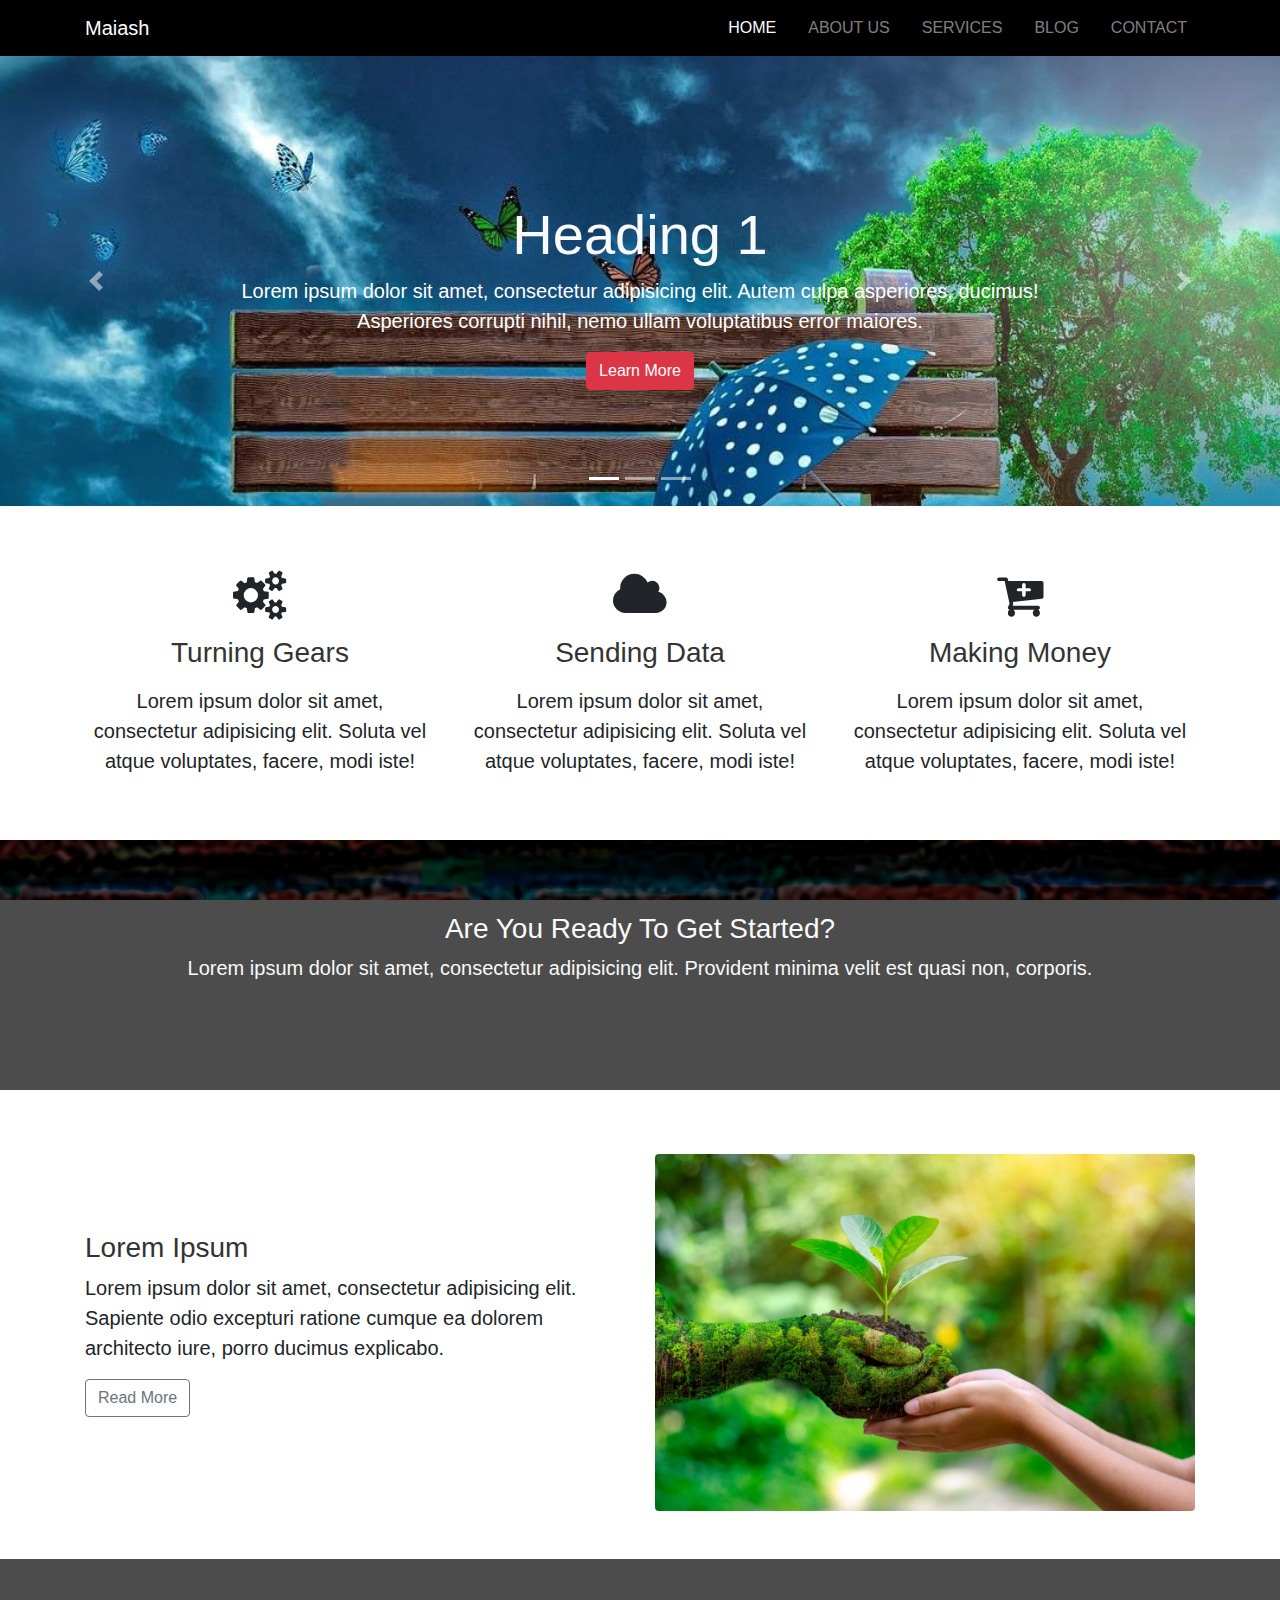
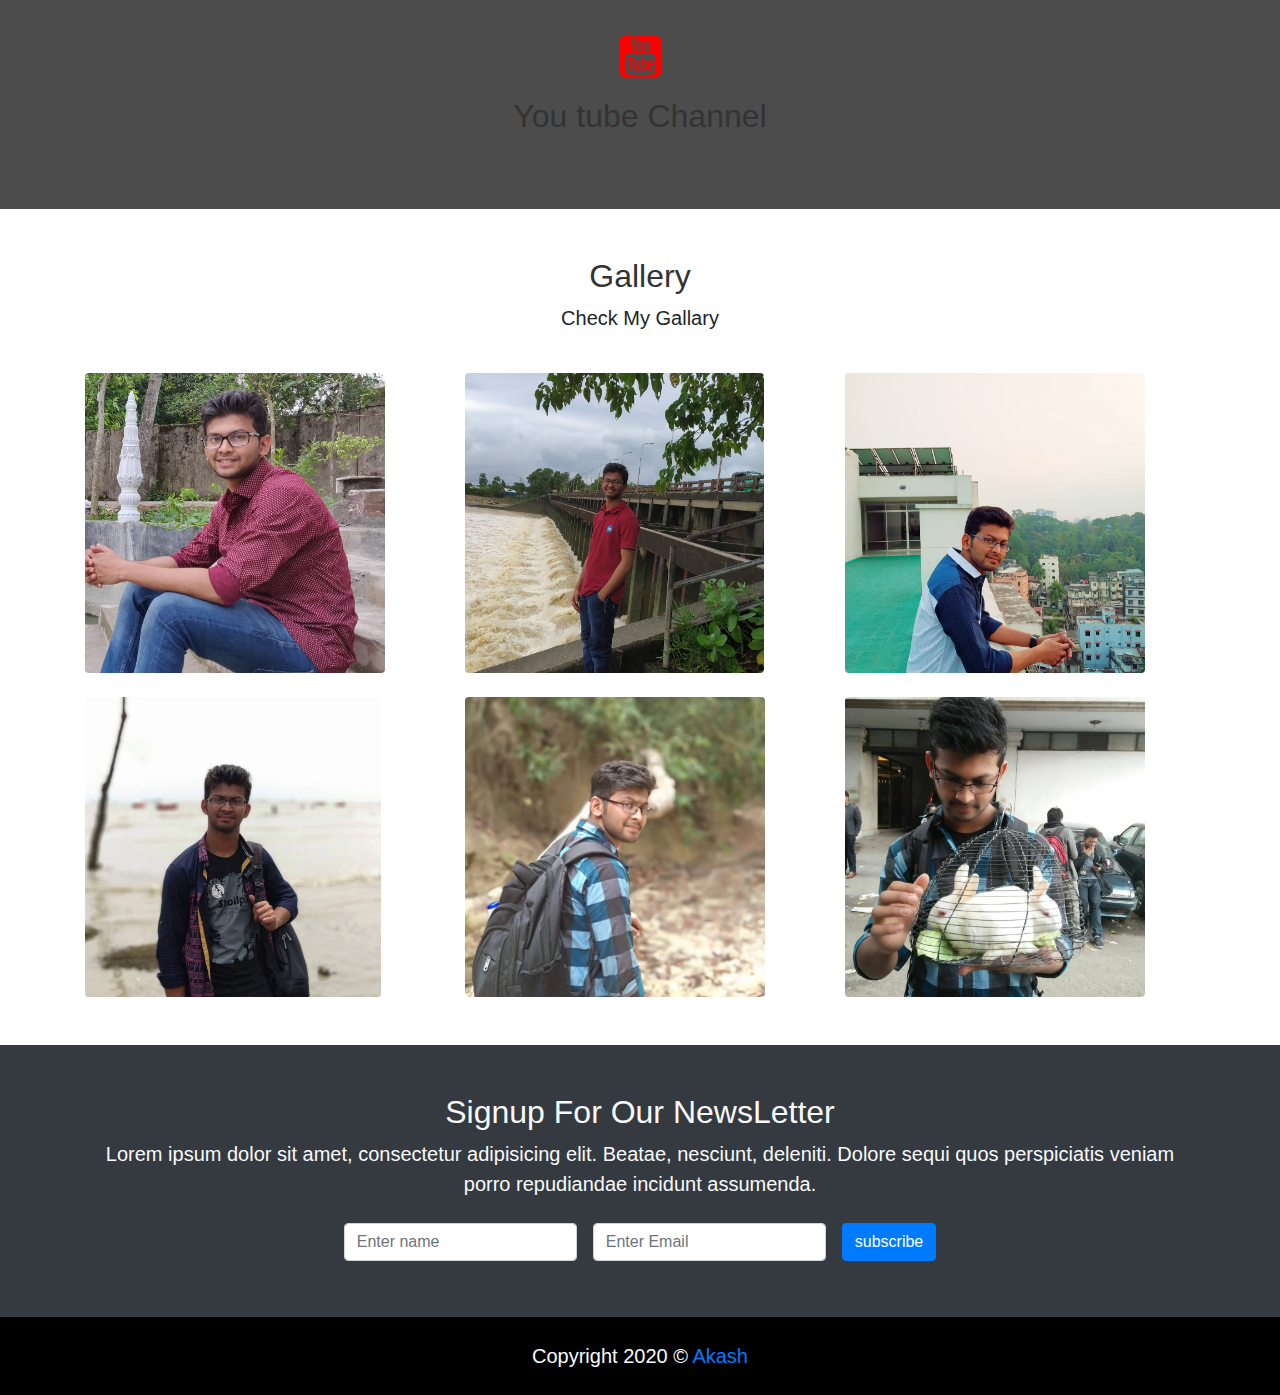
<file: index.html>
<!DOCTYPE html>
<html lang="en">
<head>
	<meta charset="UTF-8">
	<title>Maiash</title>
	<link rel="stylesheet" href="assets/css/uikit.min.css">
	<link rel="stylesheet" href="assets/css/font-awesome.min.css">
	<link rel="stylesheet" href="assets/css/bootstrap.css">
	<link rel="stylesheet" href="assets/css/style.css">
	<link rel="shortcut icon" type="image/x-icon" href="assets/img/MA.PNG">
</head>
<body>
	<nav class="navbar navbar-dark navbar-expand-md"  uk-sticky="top: 200; animation: uk-animation-slide-top; bottom: #sticky-on-scroll-up">
		<div class="container">
				<a class="navbar-brand" href="index.html">Maiash</a>
				<button class="navbar-toggler navbar-toggler-right" data-toggle="collapse" data-target="#navbarNav">
					<span class="navbar-toggler-icon"></span>
				</button>
			<div id="navbarNav" class="collapse navbar-collapse">
				<ul class="navbar-nav ml-auto">
					<li class="nav-item">
						<a class="nav-link active" href="index.html">HOME</a>
					</li>
					<li class="nav-item">
						<a class="nav-link" href="about.html">ABOUT US</a>
					</li>
					<li class="nav-item">
						<a class="nav-link" href="services.html">SERVICES</a>
					</li>
					<li class="nav-item">
						<a class="nav-link" href="blog.html">BLOG</a>
					</li>
					<li class="nav-item">
						<a class="nav-link" href="contact.html">CONTACT</a>
					</li>
				</ul>
			</div>
		</div>
	</nav>


	<!--!carousel-->
<section id="showcase" class="bg-dark">
	<div id="myCarousel" class="carousel slide" data-ride="carousel">
		<ol class="carousel-indicators">
			<li data-slide-to="0" data-target="#myCarousel" class="active"></li>
			<li data-slide-to="1" data-target="#myCarousel" ></li>
			<li data-slide-to="2" data-target="#myCarousel"></li>
		</ol>
		<div class="carousel-inner">
			<div class="carousel-item carousel-img-1 active">
				<div class="container">
					<div class="carousel-caption mb-3 pb-3 mb-sm-5 pb-sm-5">
						<h2 class="display-4 text-light">Heading 1</h2>
						<p class="lead">Lorem ipsum dolor sit amet, consectetur adipisicing elit. Autem culpa asperiores, ducimus! Asperiores corrupti nihil, nemo ullam voluptatibus error maiores.</p>
						<a href="#" class="btn btn-danger">Learn More</a>
					</div>
				</div>
			</div>

			<div class="carousel-item carousel-img-2">
				<div class="container">
					<div class="carousel-caption mb-3 pb-3 mb-sm-5 pb-sm-5 text-right" >
						<h2 class="display-4 text-light">Heading 1</h2>
						<p class="lead">Lorem ipsum dolor sit amet, consectetur adipisicing elit. Autem culpa asperiores, ducimus! Asperiores corrupti nihil, nemo ullam voluptatibus error maiores.</p>
						<a href="#" class="btn btn-warning">Learn More</a>
					</div>
				</div>
			</div>

			<div class="carousel-item carousel-img-3">
				<div class="container">
					<div class="carousel-caption mb-3 pb-3 mb-sm-5 pb-sm-5 text-left">
						<h2 class="display-4 text-light">Heading 1</h2>
						<p class="lead">Lorem ipsum dolor sit amet, consectetur adipisicing elit. Autem culpa asperiores, ducimus! Asperiores corrupti nihil, nemo ullam voluptatibus error maiores.</p>
						<a href="#" class="btn btn-primary">Learn More</a>
					</div>
				</div>
			</div>
		</div>
		<a href="#myCarousel" class="carousel-control-prev" data-slide="prev"><span class="carousel-control-prev-icon"></span></a>
			<a href="#myCarousel" class="carousel-control-next" data-slide="next"><span class="carousel-control-next-icon"></span></a>
	</div>
</section>


<!--Home Icon-->

<section id="homeicon" class="py-5 text-center">
	<div class="container">
		<div class="row">
			<div class="col-md-4 my-3">
				<i class="fa fa-gears"></i>
				<h3 class="my-3">Turning Gears</h3>
				<p class="lead mb-0">Lorem ipsum dolor sit amet, consectetur adipisicing elit. Soluta vel atque voluptates, facere, modi iste!</p>
			</div>
			<div class="col-md-4 my-3">
				<i class="fa fa-cloud"></i>
				<h3 class="my-3">Sending Data</h3>
				<p class="lead mb-0">Lorem ipsum dolor sit amet, consectetur adipisicing elit. Soluta vel atque voluptates, facere, modi iste!</p>
			</div>
			<div class="col-md-4 my-3">
				<i class="fa fa-cart-plus"></i>
				<h3 class="my-3">Making Money</h3>
				<p class="lead mb-0">Lorem ipsum dolor sit amet, consectetur adipisicing elit. Soluta vel atque voluptates, facere, modi iste!</p>
			</div>
		</div>
	</div>
</section>

<!--Home Get Started-->
<section id="getstarted" class="py-5 text-center text-light">
	<div class="dark-overlay">
		<div class="container">
			<div class="row">
				<div class="col mt-5 pt-4">
					<h3 class="text-light">Are You Ready To Get Started?</h3>
					<p class="lead">Lorem ipsum dolor sit amet, consectetur adipisicing elit. Provident minima velit est quasi non, corporis.</p>
				</div>
			</div>
		</div>
	</div>
</section>


<!--HOME INFO SECTION-->

<section id="homeinfo" class="py-5">
	<div class="container">
		<div class="row">
			<div class="col-md-6 align-self-center ">
				<h3>Lorem Ipsum</h3>
				<p class="lead">Lorem ipsum dolor sit amet, consectetur adipisicing elit. Sapiente odio excepturi ratione cumque ea dolorem architecto iure, porro ducimus explicabo.</p>
				<a href="#" class="btn btn-outline-secondary">Read More</a>
			</div>
			<div class="col-md-6  mt-3 mt-sm-3">
				<img src="assets/img/d.jpg" alt="tree" class="img-fluid rounded">
			</div>
		</div>
	</div>
</section>


<!--HOME VIDEO SECTION-->

<section id="home-video" class="text-center text-light">
	<div class="dark-overlay">
		<div class="container">
			<div class="row">
				<div class="col mt-5 pt-4">
					<div uk-lightbox>
						<a href="https://youtu.be/hPGdGUZiCiE" class="text-light"><i class="fa fa-youtube-square"></i></a>
					</div>
					<h2 class="mt-3">You tube Channel</h2>
				</div>
			</div>
		</div>
	</div>
</section>


<!--photogallery-->

<section id="gallary" class="py-5" uk-lightbox>
	<div class="container">
		<div class="row text-center mb-4">
			<div class="col">
				<h2>Gallery</h2>
				<p class="lead">Check My Gallary</p>
			</div>
		</div>
		<div class="row">
			<div class="col-md-4">
				<div>
					<a href="assets/img/Akash.jpg">
					<img src="assets/img/Akash.jpg" alt="Akash" class="img-fluid rounded">
					</a>
				</div>


			</div>
			<div class="col-md-4">
				<div>
					<a href="assets/img/akash2.jpg">
					<img src="assets/img/akash2.jpg" alt="Akash" class="img-fluid rounded">
					</a>
				</div>
			</div>
			<div class="col-md-4">
				<div>
					<a href="assets/img/akash3.jpg">
					<img src="assets/img/akash3.jpg" alt="Akash" class="img-fluid rounded">
					</a>
				</div>
			</div>
		</div>

		<div class="row pt-0 pt-md-4">
			<div class="col-md-4">
				<div>
					<a href="assets/img/akash4.jpg">
					<img src="assets/img/akash4.jpg" alt="Akash" class="img-fluid rounded">
					</a>
				</div>


			</div>
			<div class="col-md-4">
				<div>
					<a href="assets/img/akash5.jpg">
					<img src="assets/img/akash5.jpg" alt="Akash" class="img-fluid rounded">
					</a>
				</div>
			</div>
			<div class="col-md-4">
				<div>
					<a href="assets/img/akash6.jpg">
					<img src="assets/img/akash6.jpg" alt="Akash" class="img-fluid rounded">
					</a>
				</div>
			</div>
		</div>
	</div>
</section>


<!--NewsLetter-->

<section id="newsletter" class="py-5 bg-dark text-light text-center">
	<div class="container">
		<div class="row ">
		    <div class="col">
				<h2 class="text-light">Signup For Our NewsLetter</h2>
				<p class="lead">Lorem ipsum dolor sit amet, consectetur adipisicing elit. Beatae, nesciunt, deleniti. Dolore sequi quos perspiciatis veniam porro repudiandae incidunt assumenda.</p>
		<form action="#" method="POST"class="form-inline justify-content-center">

		   <label class="sr-only" for="name">Name</label>
			<input class="form-control m-2"type="text" id="name" placeholder="Enter name">
		  <label class="sr-only" for="email"></label>
		  <input class="form-control m-2" id="email" type="text" placeholder="Enter Email">
			<input class="btn btn-primary m-2" type="submit" value="subscribe">
    </form>
		</div>
		</div>
	</div>
</section>

<!--Copyright-->

<section id="copyright" class="text-center py-4 text-light">
	<div class="container">
		<div class="row">
			<div class="col">
				<p class="lead mb-0">Copyright 2020 &copy; <span><a href="https://www.facebook.com/akash.chandra.3701" target="_blank">Akash</a></span></p>
			</div>
		</div>
	</div>
</section>


	<script src="assets/js/jquery.min.js"></script>
	<script src="assets/js/popper.min.js"></script>
	<script src="assets/js/bootstrap.min.js"></script>
	<script src="assets/js/uikit.min.js"></script>
	<script src="assets/js/uikit-icons.min.js"></script>
	<script src="assets/js/main.js"></script>
</body>
</html>
</file>
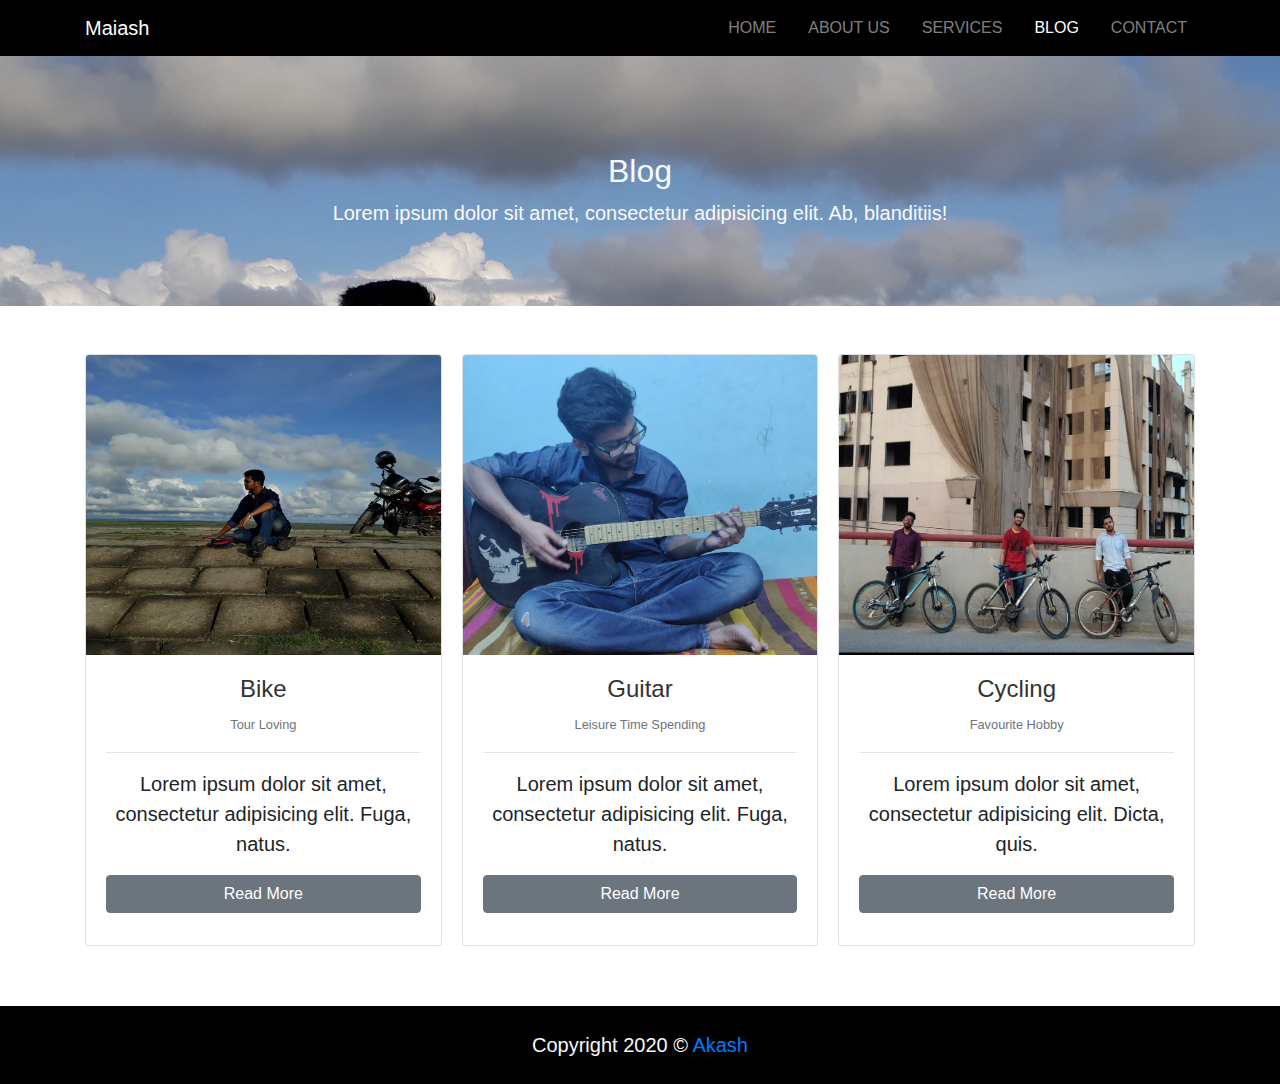
<file: blog.html>
<!DOCTYPE html>
<html lang="en">
<head>
	<meta charset="UTF-8">
	<title>Maiash</title>
  <link rel="stylesheet" href="assets/css/slick.css">
  <link rel="stylesheet" href="assets/css/slick-theme.css">
	<link rel="stylesheet" href="assets/css/uikit.min.css">
	<link rel="stylesheet" href="assets/css/font-awesome.min.css">
	<link rel="stylesheet" href="assets/css/bootstrap.css">
	<link rel="stylesheet" href="assets/css/style.css">
	<link rel="shortcut icon" type="image/x-icon" href="assets/img/MA.PNG">
</head>
<body>
	<nav class="navbar navbar-dark navbar-expand-md"  uk-sticky="top: 200; animation: uk-animation-slide-top; bottom: #sticky-on-scroll-up">
		<div class="container">
				<a class="navbar-brand" href="index.html">Maiash</a>
				<button class="navbar-toggler navbar-toggler-right" data-toggle="collapse" data-target="#navbarNav">
					<span class="navbar-toggler-icon"></span>
				</button>
			<div id="navbarNav" class="collapse navbar-collapse">
				<ul class="navbar-nav ml-auto">
					<li class="nav-item">
						<a class="nav-link" href="index.html">HOME</a>
					</li>
					<li class="nav-item">
						<a class="nav-link" href="about.html">ABOUT US</a>
					</li>
					<li class="nav-item">
						<a class="nav-link" href="services.html">SERVICES</a>
					</li>
					<li class="nav-item">
						<a class="nav-link active" href="blog.html">BLOG</a>
					</li>
					<li class="nav-item">
						<a class="nav-link" href="contact.html">CONTACT</a>
					</li>
				</ul>
			</div>
		</div>
	</nav>


<!--About us Page Header-->
  <section id="blog-page-header" class="py-5 text-center text-light">
    <div class="container">
      <div class="row">
        <div class="col pt-5">
          <h2 class="text-light">Blog</h2>
          <p class="lead">Lorem ipsum dolor sit amet, consectetur adipisicing elit. Ab, blanditiis!</p>
        </div>
      </div>

    </div>
  </section>


<!--Blog-->

<section id="blog" class="py-5">
  <div class="container">
    <div class="row">
      <div class="col">
        <div class="card-columns">
          <div class="card">
            <img src="assets/img/bike.jpg" alt="Akash" class="img-fluid card-img-top">
            <div class="card-body">
              <div class="card-title text-center">
                <h4>Bike</h4>
                <small class="text-muted">Tour Loving</small>
                <hr>
                <p class="lead">Lorem ipsum dolor sit amet, consectetur adipisicing elit. Fuga, natus.</p>
                <a href="#" class="btn btn-block btn-secondary">Read More</a>
              </div>
            </div>
          </div>

          <div class="card">
            <img src="assets/img/akash8.jpg" alt="Akash" class="img-fluid card-img-top">
            <div class="card-body">
              <div class="card-title text-center">
                <h4>Guitar</h4>
                <small class="text-muted">Leisure Time Spending</small>
                <hr>
                <p class="lead">Lorem ipsum dolor sit amet, consectetur adipisicing elit. Fuga, natus.</p>
                <a href="#" class="btn btn-block btn-secondary">Read More</a>
              </div>
            </div>
          </div>

          <div class="card">
            <img src="assets/img/cycle.jpg" alt="Akash" class="img-fluid card-img-top">
            <div class="card-body">
              <div class="card-title text-center">
                <h4>Cycling</h4>
                <small class="text-muted">Favourite Hobby</small>
                <hr>
                <p class="lead">Lorem ipsum dolor sit amet, consectetur adipisicing elit. Dicta, quis.</p>
                <a href="#" class="btn btn-block btn-secondary">Read More</a>
              </div>
            </div>
          </div>

        </div>
      </div>
    </div>
  </div>
</section>


<!--Copyright-->

<section id="copyright" class="text-center py-4 text-light">
	<div class="container">
		<div class="row">
			<div class="col">
				<p class="lead mb-0">Copyright 2020 &copy; <span><a href="https://www.facebook.com/akash.chandra.3701" target="_blank">Akash</a></span></p>
			</div>
		</div>
	</div>
</section>


	<script src="assets/js/jquery.min.js"></script>
	<script src="assets/js/popper.min.js"></script>
	<script src="assets/js/bootstrap.min.js"></script>
	<script src="assets/js/uikit.min.js"></script>
	<script src="assets/js/uikit-icons.min.js"></script>
  <script src="assets/js/slick.min.js"></script>
	<script src="assets/js/main.js"></script>
</body>
</html>
</file>
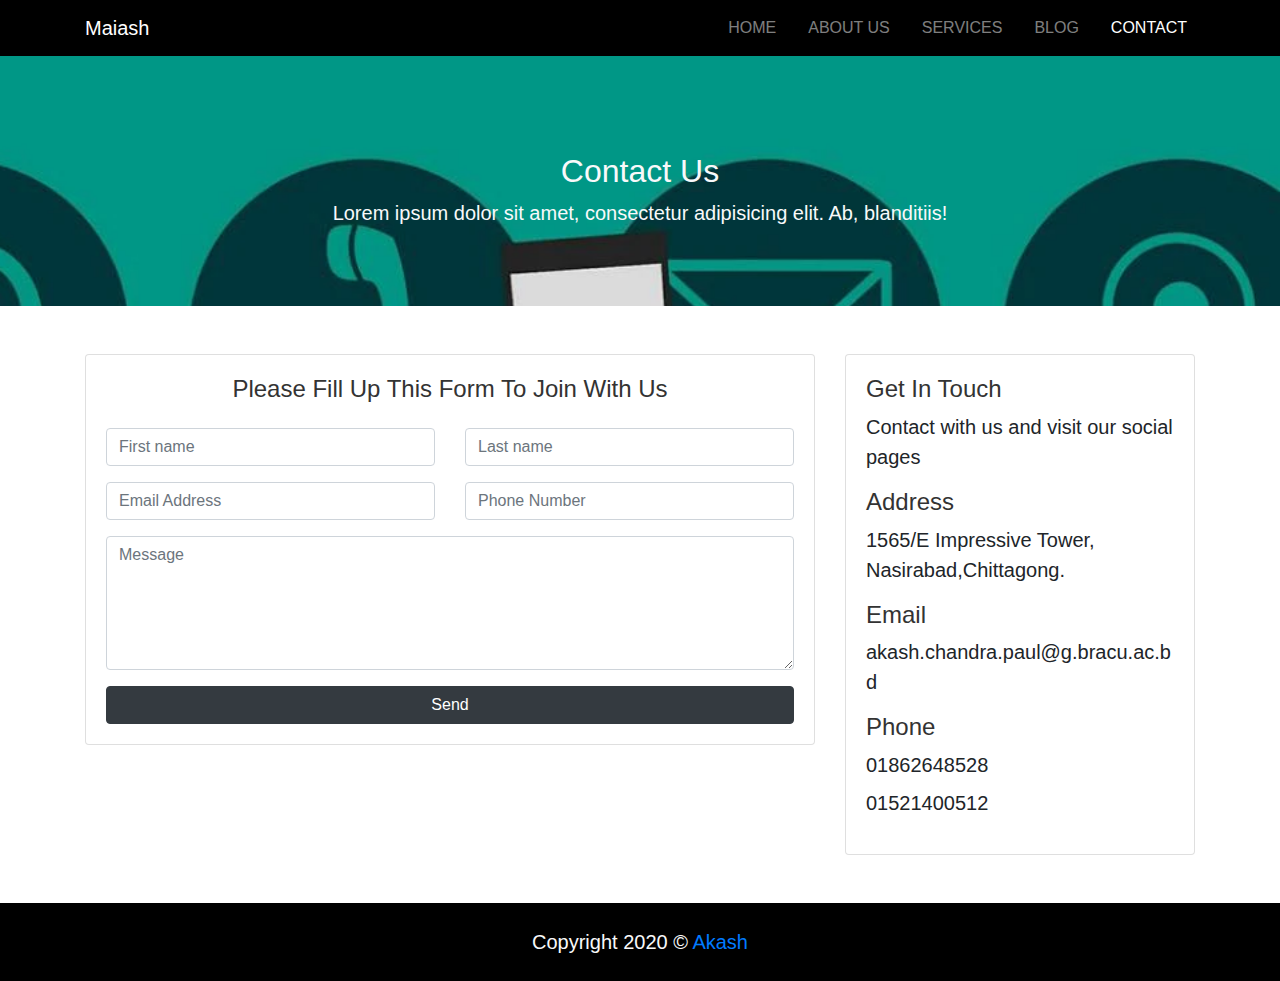
<file: contact.html>
<!DOCTYPE html>
<html lang="en">
<head>
	<meta charset="UTF-8">
	<title>Maiash</title>
  <link rel="stylesheet" href="assets/css/slick.css">
  <link rel="stylesheet" href="assets/css/slick-theme.css">
	<link rel="stylesheet" href="assets/css/uikit.min.css">
	<link rel="stylesheet" href="assets/css/font-awesome.min.css">
	<link rel="stylesheet" href="assets/css/bootstrap.css">
	<link rel="stylesheet" href="assets/css/style.css">
	<link rel="shortcut icon" type="image/x-icon" href="assets/img/MA.PNG">
</head>
<body>
	<nav class="navbar navbar-dark navbar-expand-md"  uk-sticky="top: 200; animation: uk-animation-slide-top; bottom: #sticky-on-scroll-up">
		<div class="container">
				<a class="navbar-brand" href="index.html">Maiash</a>
				<button class="navbar-toggler navbar-toggler-right" data-toggle="collapse" data-target="#navbarNav">
					<span class="navbar-toggler-icon"></span>
				</button>
			<div id="navbarNav" class="collapse navbar-collapse">
				<ul class="navbar-nav ml-auto">
					<li class="nav-item">
						<a class="nav-link" href="index.html">HOME</a>
					</li>
					<li class="nav-item">
						<a class="nav-link" href="about.html">ABOUT US</a>
					</li>
					<li class="nav-item">
						<a class="nav-link" href="services.html">SERVICES</a>
					</li>
					<li class="nav-item">
						<a class="nav-link" href="blog.html">BLOG</a>
					</li>
					<li class="nav-item">
						<a class="nav-link active" href="contact.html">CONTACT</a>
					</li>
				</ul>
			</div>
		</div>
	</nav>


<!--Contact us Page Header-->
  <section id="contact-page-header" class="py-5 text-center text-light">
    <div class="container">
      <div class="row">
        <div class="col pt-5">
          <h2 class="text-light">Contact Us</h2>
          <p class="lead">Lorem ipsum dolor sit amet, consectetur adipisicing elit. Ab, blanditiis!</p>
        </div>
      </div>

    </div>
  </section>

<!--Contact Section-->

<section id="contact" class="py-5">
<div class="container">
  <div class="row">
    <div class="col-md-8">
      <div class="card">
        <div class="card-body">
          <h4 class="text-center">Please Fill Up This Form To Join With Us</h4>
          <div class="row mt-4">
            <div class="col-md-6">
              <div class="form-group">
                <input type="text" placeholder="First name" class="form-control">
              </div>
            </div>
            <div class="col-md-6">
              <div class="form-group">
                <input type="text" placeholder="Last name" class="form-control">
              </div>
            </div>
            <div class="col-md-6">
              <div class="form-group">
                <input type="Email" placeholder="Email Address" class="form-control">
              </div>
            </div>
            <div class="col-md-6">
              <div class="form-group">
                <input type="text" placeholder="Phone Number" class="form-control">
              </div>
            </div>
            <div class="col-md-12">
              <div class="form-group">
                <textarea name="message" rows="5" cols="30" class="form-control" placeholder="Message"></textarea>
              </div>
            </div>
            <div class="col-md-12">
              <input type="submit" class="btn btn-block btn-dark" value="Send">
            </div>
          </div>
        </div>
      </div>
    </div>

    <div class="col-md-4">
      <div class="card">
        <div class="card-body">
          <h4>Get In Touch</h4>
          <p class="lead">Contact with us and visit our social pages</p>
          <h4>Address</h4>
          <p class="lead">1565/E Impressive Tower, Nasirabad,Chittagong.</p>
          <h4>Email</h4>
          <p class="lead">akash.chandra.paul@g.bracu.ac.bd</p>
          <h4>Phone</h4>
          <p class="lead mb-2">01862648528</p>
          <p class="lead">01521400512</p>
        </div>
      </div>
    </div>
  </div>
</div>
</section>



<!--Copyright-->

<section id="copyright" class="text-center py-4 text-light">
	<div class="container">
		<div class="row">
			<div class="col">
				<p class="lead mb-0">Copyright 2020 &copy; <span><a href="https://www.facebook.com/akash.chandra.3701" target="_blank">Akash</a></span></p>
			</div>
		</div>
	</div>
</section>


	<script src="assets/js/jquery.min.js"></script>
	<script src="assets/js/popper.min.js"></script>
	<script src="assets/js/bootstrap.min.js"></script>
	<script src="assets/js/uikit.min.js"></script>
	<script src="assets/js/uikit-icons.min.js"></script>
  <script src="assets/js/slick.min.js"></script>
	<script src="assets/js/main.js"></script>
</body>
</html>
</file>
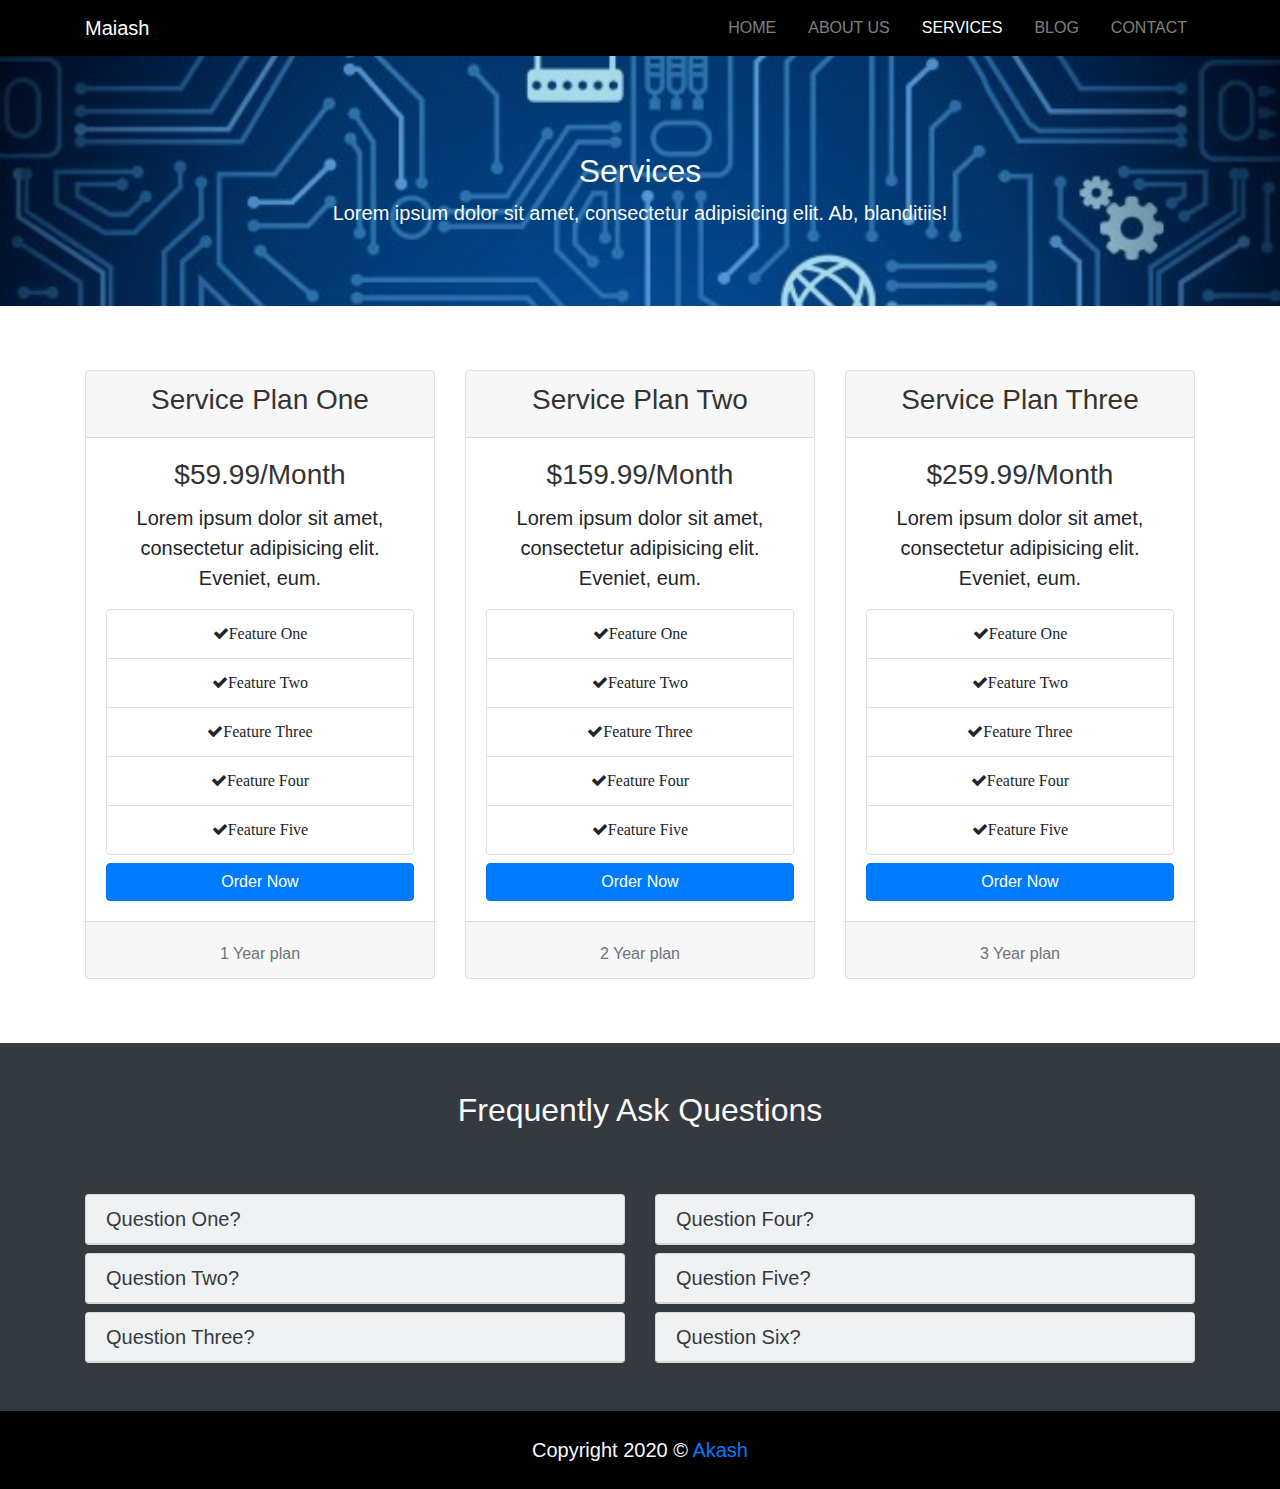
<file: services.html>
<!DOCTYPE html>
<html lang="en">
<head>
	<meta charset="UTF-8">
	<title>Maiash</title>
  <link rel="stylesheet" href="assets/css/slick.css">
  <link rel="stylesheet" href="assets/css/slick-theme.css">
	<link rel="stylesheet" href="assets/css/uikit.min.css">
	<link rel="stylesheet" href="assets/css/font-awesome.min.css">
	<link rel="stylesheet" href="assets/css/bootstrap.css">
	<link rel="stylesheet" href="assets/css/style.css">
	<link rel="shortcut icon" type="image/x-icon" href="assets/img/MA.PNG">
</head>
<body>
	<nav class="navbar navbar-dark navbar-expand-md"  uk-sticky="top: 200; animation: uk-animation-slide-top; bottom: #sticky-on-scroll-up">
		<div class="container">
				<a class="navbar-brand" href="index.html">Maiash</a>
				<button class="navbar-toggler navbar-toggler-right" data-toggle="collapse" data-target="#navbarNav">
					<span class="navbar-toggler-icon"></span>
				</button>
			<div id="navbarNav" class="collapse navbar-collapse">
				<ul class="navbar-nav ml-auto">
					<li class="nav-item">
						<a class="nav-link" href="index.html">HOME</a>
					</li>
					<li class="nav-item">
						<a class="nav-link " href="about.html">ABOUT US</a>
					</li>
					<li class="nav-item">
						<a class="nav-link active" href="services.html">SERVICES</a>
					</li>
					<li class="nav-item">
						<a class="nav-link" href="blog.html">BLOG</a>
					</li>
					<li class="nav-item">
						<a class="nav-link" href="contact.html">CONTACT</a>
					</li>
				</ul>
			</div>
		</div>
	</nav>


<!--About us Page Header-->
  <section id="services-page-header" class="py-5 text-center text-light">
    <div class="container">
      <div class="row">
        <div class="col pt-5">
          <h2 class="text-light">Services</h2>
          <p class="lead">Lorem ipsum dolor sit amet, consectetur adipisicing elit. Ab, blanditiis!</p>
        </div>
      </div>

    </div>
  </section>

  <!--Price Tabel-->

  <section id="price-table" class="py-5 ">
    <div class="container">
      <div class="row">
        <div class="col-md-4 my-3">
          <div class="card text-center">
            <div class="card-header">
              <h3>Service Plan One</h3>
            </div>
            <div class="card-body">
              <div class="card-title">
                <h3>$59.99/Month</h3></div>
              <div class="card-text lead mb-3">Lorem ipsum dolor sit amet, consectetur adipisicing elit. Eveniet, eum.</div>
              <ul class="list-group">
                  <li class="list-group-item">
                    <i class="fa fa-check">Feature One</i>
                  </li>
                  <li class="list-group-item">
                    <i class="fa fa-check">Feature Two</i>
                  </li>
                  <li class="list-group-item">
                    <i class="fa fa-check">Feature Three</i>
                  </li>
                  <li class="list-group-item">
                    <i class="fa fa-check">Feature Four</i>
                  </li>
                  <li class="list-group-item">
                    <i class="fa fa-check">Feature Five</i>
                  </li>
              </ul>
              <a href="#" class="btn btn-block btn-primary mt-2">Order Now</a>
            </div>
            <div class="card-footer">
              <p class="text-muted mb-0 mt-2">1 Year plan</p>
            </div>
          </div>
        </div>

        <div class="col-md-4 my-3">
          <div class="card text-center">
            <div class="card-header">
              <h3>Service Plan Two</h3>
            </div>
            <div class="card-body">
              <div class="card-title">
                <h3>$159.99/Month</h3></div>
              <div class="card-text lead mb-3">Lorem ipsum dolor sit amet, consectetur adipisicing elit. Eveniet, eum.</div>
              <ul class="list-group">
                  <li class="list-group-item">
                    <i class="fa fa-check">Feature One</i>
                  </li>
                  <li class="list-group-item">
                    <i class="fa fa-check">Feature Two</i>
                  </li>
                  <li class="list-group-item">
                    <i class="fa fa-check">Feature Three</i>
                  </li>
                  <li class="list-group-item">
                    <i class="fa fa-check">Feature Four</i>
                  </li>
                  <li class="list-group-item">
                    <i class="fa fa-check">Feature Five</i>
                  </li>
              </ul>
              <a href="#" class="btn btn-block btn-primary mt-2">Order Now</a>
            </div>
            <div class="card-footer ">
              <p class="text-muted mb-0 mt-2">2 Year plan</p>
            </div>
          </div>
        </div>

        <div class="col-md-4 my-3">
          <div class="card text-center">
            <div class="card-header">
              <h3>Service Plan Three</h3>
            </div>
            <div class="card-body">
              <div class="card-title">
                <h3>$259.99/Month</h3></div>
              <div class="card-text lead mb-3">Lorem ipsum dolor sit amet, consectetur adipisicing elit. Eveniet, eum.</div>
              <ul class="list-group">
                  <li class="list-group-item">
                    <i class="fa fa-check">Feature One</i>
                  </li>
                  <li class="list-group-item">
                    <i class="fa fa-check">Feature Two</i>
                  </li>
                  <li class="list-group-item">
                    <i class="fa fa-check">Feature Three</i>
                  </li>
                  <li class="list-group-item">
                    <i class="fa fa-check">Feature Four</i>
                  </li>
                  <li class="list-group-item">
                    <i class="fa fa-check">Feature Five</i>
                  </li>
              </ul>
              <a href="#" class="btn btn-block btn-primary mt-2">Order Now</a>
            </div>
            <div class="card-footer">
              <p class="text-muted mb-0 mt-2">3 Year plan</p>
            </div>
          </div>
        </div>
      </div>
    </div>
  </section>

<!--FAQ Section-->

<section id="accordion" class="py-5 bg-dark">
  <div class="container">
    <div class="row text-center">
      <div class="col">
        <h2 class="text-light">Frequently Ask Questions</h2>
      </div>

    </div>
    <div class="row mt-5">
      <div class="col-md-6">
        <div class="card bg-light text-dark my-2">
          <div class="card-header" id="headingOne">
              <h5 class="mb-0">
                <a href="#collapseOne" class="text-dark" data-toggle="collapse" >
                  Question One?
                </a>
                </h5>

          </div>
          <div id="collapseOne" class="collapse p-4" data-parent="#accordion">
            <p class="lead mb-0">Lorem ipsum dolor sit amet, consectetur adipisicing elit. Illo quos, officia voluptates similique enim, amet.</p>
          </div>
        </div>

        <div class="card bg-light text-dark my-2">
          <div class="card-header" id="headingTwo">
            <h5 class="mb-0">
              <a href="#collapseTwo" class="text-dark" data-toggle="collapse" >
                Question Two?
              </a>
              </h5>
          </div>
          <div id="collapseTwo" class="collapse p-4"  data-parent="#accordion">
            <p class="lead mb-0">Lorem ipsum dolor sit amet, consectetur adipisicing elit. Illo quos, officia voluptates similique enim, amet.</p>
          </div>
        </div>

        <div class="card bg-light text-dark">
          <div class="card-header" id="headingThree">
            <h5 class="mb-0">
              <a href="#collapseThree" class="text-dark" data-toggle="collapse" >
                Question Three?
              </a>
              </h5>
          </div>
          <div id="collapseThree" class="collapse p-4" data-parent="#accordion">
            <p class="lead mb-0">Lorem ipsum dolor sit amet, consectetur adipisicing elit. Illo quos, officia voluptates similique enim, amet.</p>
          </div>
        </div>
      </div>

      <div class="col-md-6">
        <div class="card bg-light text-dark my-2">
          <div class="card-header" id="headingFour">
            <h5 class="mb-0">
              <a href="#collapseFour" class="text-dark" data-toggle="collapse" >
                Question Four?
              </a>
              </h5>
          </div>
          <div id="collapseFour" class="collapse p-4" data-parent="#accordion">
            <p class="lead mb-0">Lorem ipsum dolor sit amet, consectetur adipisicing elit. Illo quos, officia voluptates similique enim, amet.</p>
          </div>
        </div>

        <div class="card bg-light text-dark my-2">
          <div class="card-header" id="headingFive">
            <h5 class="mb-0">
              <a href="#collapseFive" class="text-dark" data-toggle="collapse" >
                Question Five?
              </a>
              </h5>
          </div>
          <div id="collapseFive" class="collapse p-4" data-parent="#accordion">
            <p class="lead mb-0">Lorem ipsum dolor sit amet, consectetur adipisicing elit. Illo quos, officia voluptates similique enim, amet.</p>
          </div>
        </div>

        <div class="card bg-light text-dark">
          <div class="card-header" id="headingSix">
            <h5 class="mb-0">
              <a href="#collapseSix" class="text-dark" data-toggle="collapse" >
                Question Six?
              </a>
              </h5>
          </div>
          <div id="collapseSix" class="collapse p-4" data-parent="#accordion">
            <p class="lead mb-0">Lorem ipsum dolor sit amet, consectetur adipisicing elit. Illo quos, officia voluptates similique enim, amet.</p>
          </div>
        </div>
      </div>
    </div>
  </div>
</section>



<!--Copyright-->

<section id="copyright" class="text-center py-4 text-light">
	<div class="container">
		<div class="row">
			<div class="col">
				<p class="lead mb-0">Copyright 2020 &copy; <span><a href="https://www.facebook.com/akash.chandra.3701" target="_blank">Akash</a></span></p>
			</div>
		</div>
	</div>
</section>


	<script src="assets/js/jquery.min.js"></script>
	<script src="assets/js/popper.min.js"></script>
	<script src="assets/js/bootstrap.min.js"></script>
	<script src="assets/js/uikit.min.js"></script>
	<script src="assets/js/uikit-icons.min.js"></script>
  <script src="assets/js/slick.min.js"></script>
	<script src="assets/js/main.js"></script>
</body>
</html>
</file>
<file: assets/css/style.css>
.navbar {
  background: #000; }
  .navbar .nav-item {
    padding-left: 1em; }
    .navbar .nav-item .nav-link {
      text-transform: uppercase; }

.carousel-item {
  height: 450px; }

.carousel-img-1 {
  background: url("../img/a.jpg") center;
  background-size: cover; }

.carousel-img-2 {
  background: url("../img/b.jpg") bottom;
  background-size: cover; }

.carousel-img-3 {
  background: url("../img/c.jpg") center;
  background-size: cover; }

#homeicon .fa {
  font-size: 50px; }

#getstarted {
  position: relative;
  background: url("../img/back.jpg") top;
  background-size: cover;
  background-attachment: fixed;
  background-repeat: no-repeat;
  min-height: 250px; }
  #getstarted .dark-overlay {
    background: rgba(0, 0, 0, 0.7);
    position: absolute;
    top: 0;
    left: 0;
    width: 100%;
    height: 100%; }

#home-video {
  position: relative;
  background: url("../img/e.jpg") center;
  background-size: cover;
  background-attachment: fixed;
  background-repeat: no-repeat;
  min-height: 250px; }
  #home-video .dark-overlay {
    background: rgba(0, 0, 0, 0.7);
    position: absolute;
    top: 0;
    left: 0;
    width: 100%;
    height: 100%; }
    #home-video .dark-overlay .fa {
      font-size: 50px;
      color: #ff0000; }

#gallary .img-fluid {
  max-width: 86%;
  height: 300px; }

#copyright {
  background: #000; }

#page-header {
  background: url("../img/f.jpg") center;
  background-size: cover;
  background-attachment: fixed;
  background-repeat: no-repeat;
  min-height: 250px; }

#about-info img {
  width: 350px;
  height: 350px; }

#icon-boxes .fa {
  font-size: 50px;
  margin-bottom: 20px; }

#testimonial .slick-prev::before,
#testimonial .slick-next::before {
  color: #000; }

#services-page-header {
  background: url("../img/services.jpg") center;
  background-size: cover;
  background-attachment: fixed;
  background-repeat: no-repeat;
  min-height: 250px; }

#blog-page-header {
  background: url("../img/akash7.jpg") center;
  background-size: cover;
  background-attachment: fixed;
  background-repeat: no-repeat;
  min-height: 250px; }

#blog .img-fluid {
  max-width: 100%;
  height: 300px; }

#contact-page-header {
  background: url("../img/contact.jpg") center;
  background-size: cover;
  background-attachment: fixed;
  background-repeat: no-repeat;
  min-height: 250px; }

@media (max-width: 767px) {
  .nav-item {
    padding-left: 0 !important; }
  #getstarted {
    min-height: 350px; }
  #gallary {
    text-align: center; }
    #gallary .img-fluid {
      max-width: 58%;
      height: 300px; } }

@media (max-width: 575px) {
  #gallary {
    text-align: center; }
    #gallary .img-fluid {
      max-width: 55%;
      height: 300px; } }

@media (max-width: 480px) {
  .carousel h2 {
    font-size: 2.5rem; }
  #getstarted {
    min-height: 350px; } }

@media (max-width: 480px) {
  #gallary {
    text-align: center; }
    #gallary .img-fluid {
      max-width: 65%;
      height: 300px; } }

@media (max-width: 360px) {
  #gallary {
    text-align: center; } }
</file>
